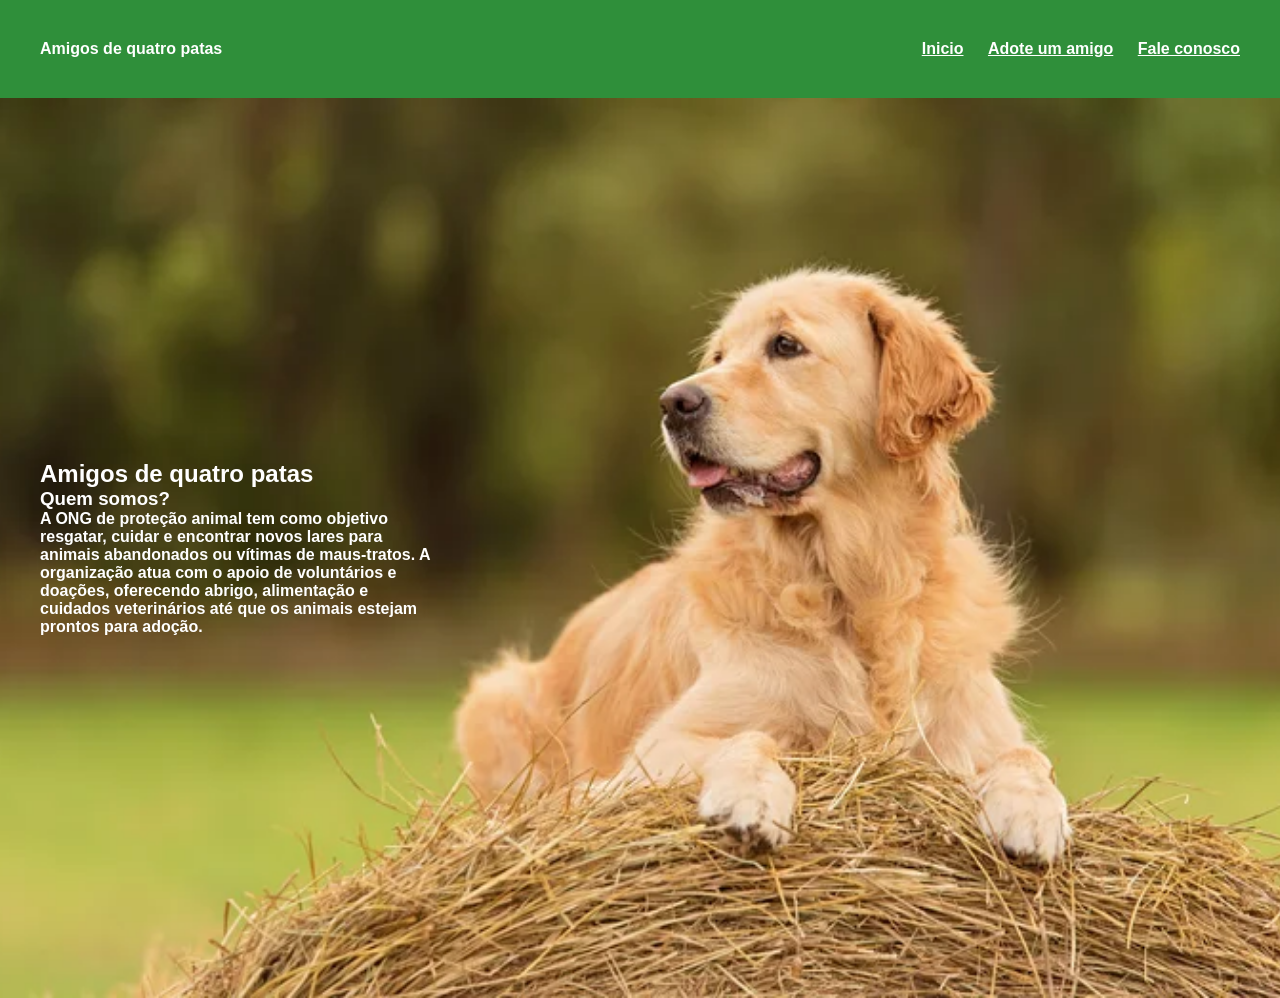
<file: Index/Index_home.html>
<!DOCTYPE html>
<html lang="pt">
<head>
    <meta charset="UTF-8">
    <meta name="viewport" content="width=device-width, initial-scale=1.0">
    <link rel="shortcut icon" href="../favicon.ico" type="image/x-icon">
    <title font-family="Arial, sans-serif" >Amigos de quatro patas</title>
    <link rel="stylesheet" href="../Style/home.css">
    </head>

    <body>

    <header>
        <div> Amigos de quatro patas</div>

        <nav>
            <a href="Index_home.html">Inicio</a>
            <a href="Index_Adocao.html">Adote um amigo</a>
            <a href="Index_Suporte.html">Fale conosco</a>
            
        </nav>
    </header>

    <section class="imagem">
        <div class="imagem-text">
            <h1>Amigos de quatro patas</h1>
            <h3>Quem somos?</h3>
            <p>
                A ONG de proteção animal tem como objetivo resgatar, cuidar e encontrar novos lares para animais abandonados ou vítimas de maus-tratos. A organização atua com o apoio de voluntários e doações, oferecendo abrigo, alimentação e cuidados veterinários até que os animais estejam prontos para adoção.

            </p>
        </div>
    </section>

    </body>
    </html>
</file>
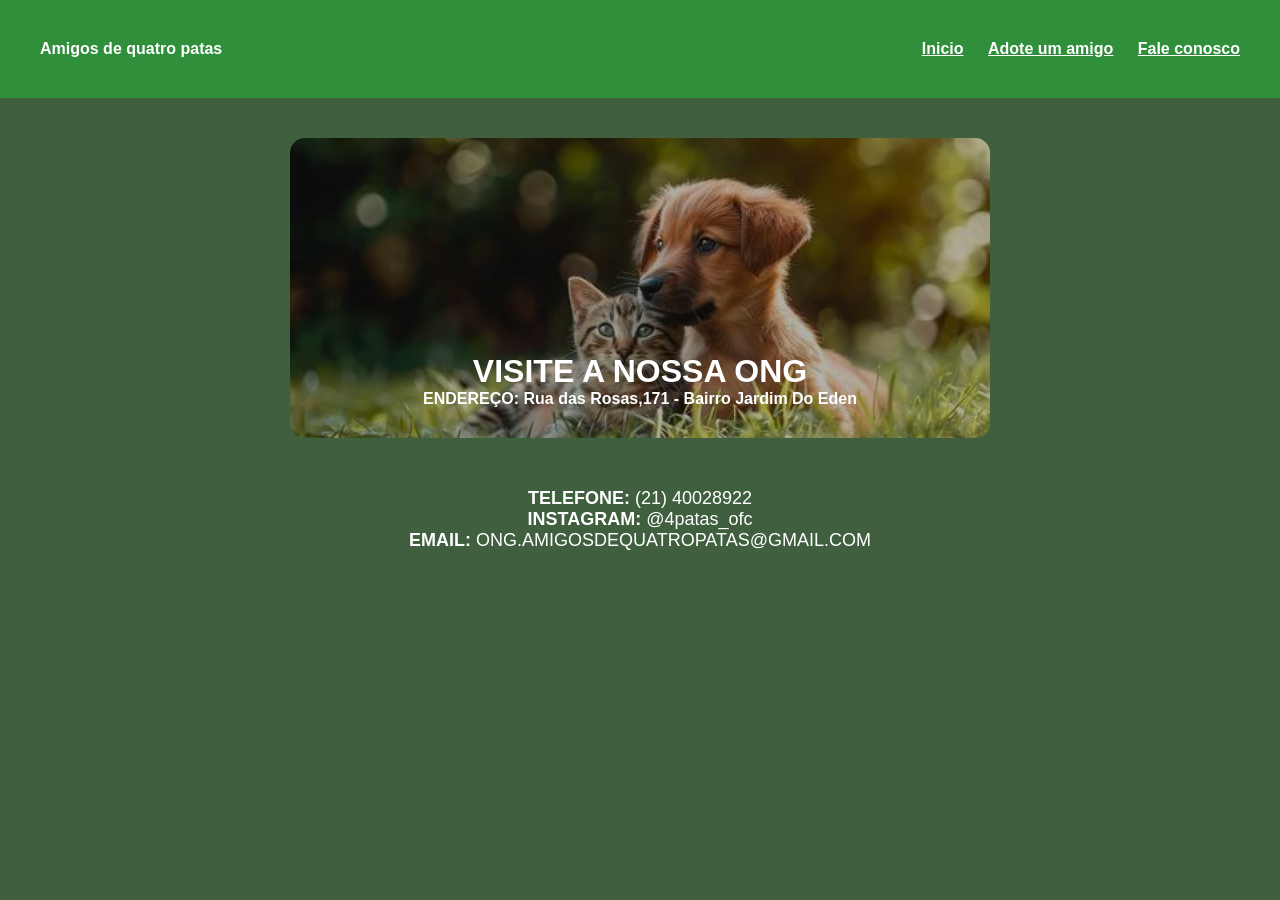
<file: Index/Index_Suporte.html>
<!DOCTYPE html>
<html lang="pt">

<head>
  <meta charset="UTF-8">
  <meta name="viewport" content="width=device-width, initial-scale=1.0">
  <link rel="shortcut icon" href="../favicon.ico" type="image/x-icon">
  <link rel="stylesheet" href="../Style/suporte.css">
  <title>Amigos de quatro patas</title>
</head>

<body>
  <header>
    <div> Amigos de quatro patas</div>

    <nav>
      <a href="Index_home.html">Inicio</a>
      <a href="Index_Adocao.html">Adote um amigo</a>
      <a href="Index_Suporte.html">Fale conosco</a>
    </nav>
  </header>

  <div class="card">

    <div class="imagem">
      <h1>VISITE A NOSSA ONG</h1>
      <p><strong>ENDEREÇO:</strong> Rua das Rosas,171 - Bairro Jardim Do Eden</p>
    </div>

    <div class="informacoes">
      <p><strong>TELEFONE:</strong> (21) 40028922</p>
      <p><strong>INSTAGRAM:</strong> @4patas_ofc</p>
      <p><strong>EMAIL:</strong> ONG.AMIGOSDEQUATROPATAS@GMAIL.COM</p>
    </div>

  </div>
</body>

</html>
</file>
<file: Style/home.css>
* {
      margin: 0;
      padding: 0;
      box-sizing: border-box;
      font-family: Arial, sans-serif;
    }

    body {
      background-color: #3f5f3f;
    }

    header {
      background-color: #2f8f3a;
      display: flex;
      justify-content: space-between;
      align-items: center;
  padding: 40px;
  color: white;
  font-weight: bold;
}

.logo img {
  height: 60px;
}

nav a {
  margin-left: 20px;
  color: white;
  text-decoration: underline;
  font-weight: bold;
}

.imagem {
  height: 900px;
  background-image: url('../Assets/Banner.webp');
  background-size: cover;
  background-position: center;
  display: flex;
  align-items: center;
  color: rgb(255, 255, 255);
  font-weight: bold;
  padding: 40px;
}

.imagem-text {
  max-width: 400px;
}
</file>
<file: Style/suporte.css>
* {
  margin: 0;
  padding: 0;
  box-sizing: border-box;
}

body {
  margin: 0;
  font-family: Arial, sans-serif;
  background-color: #3f5f3f;
}

header {
  display: flex;
  justify-content: space-between;
  align-items: center;
  background-color: #2f8f3a;
  color: white;
  padding: 40px;
  font-weight: bold;
}

nav a {
  margin-left: 20px;
  color: white;
  text-decoration: underline;
}

.card {
  max-width: 700px;
  margin: 40px auto;
}

.imagem {
  height: 300px;
  background-image: url('../Assets/Suporte_banner.jpg');
  background-size: cover;
  background-position: center;
  border-radius: 15px;
  display: flex;
  flex-direction: column;
  justify-content: end;
  color: white;
  font-weight: bold;
  padding: 30px;
  text-align: center;
  box-shadow: inset 0 0 0 1000px rgba(0, 0, 0, 0.3);
}

.informacoes {
  margin-top: 50px;
  color: white;
  text-align: center;
  font-size: 18px;
  text-decoration: none;
}
</file>
